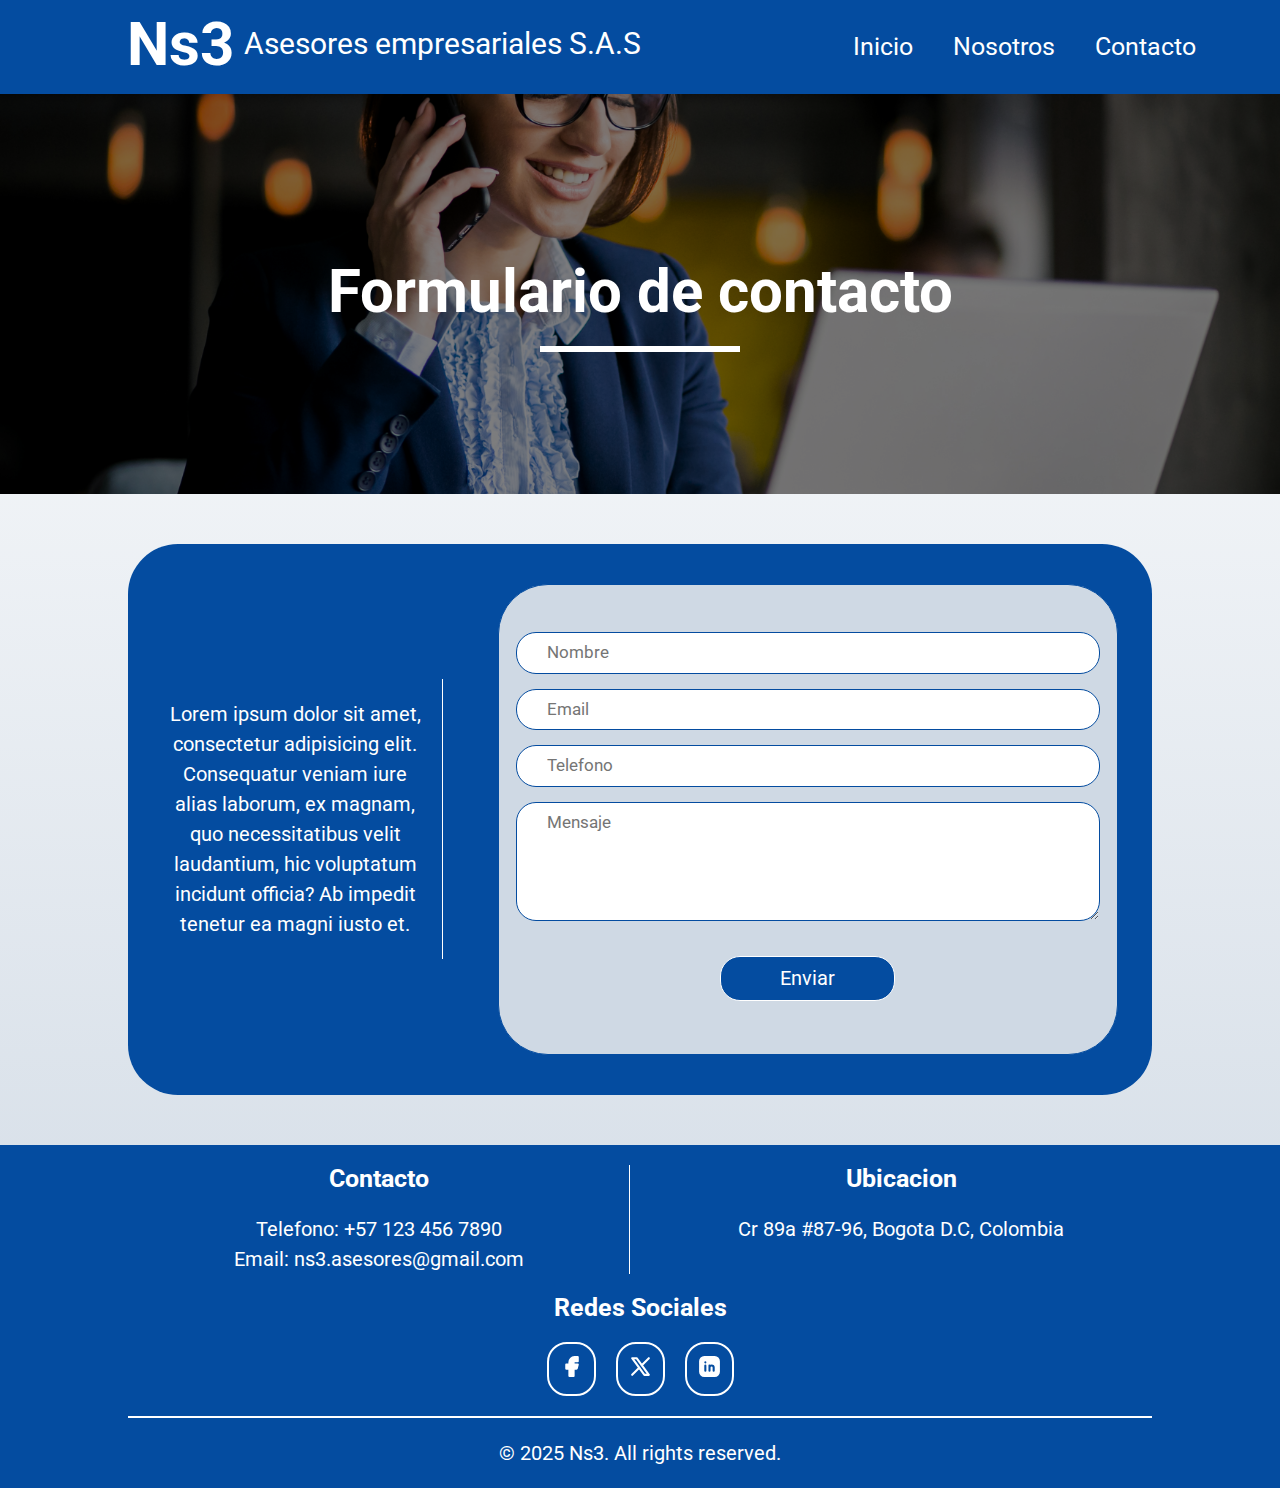
<file: views/contact.html>
<!DOCTYPE html>
<html lang="en">
<head>
    <meta charset="UTF-8">
    <meta name="viewport" content="width=device-width, initial-scale=1.0">
    <title>Ns3</title>
    <link rel="preload" href="../style/normalize.css" as="style">
    <link rel="stylesheet" href="../style/normalize.css">
    <link rel="preload" href="../style/style.css" as="style">
    <link rel="stylesheet" href="../style/style.css">
    <link rel="preconnect" href="https://fonts.googleapis.com">
    <link rel="preconnect" href="https://fonts.gstatic.com" crossorigin>
    <link href="https://fonts.googleapis.com/css2?family=Krub:wght@400;700&family=Roboto:ital,wght@0,100..900;1,100..900&display=swap" rel="stylesheet">
</head>
<body>
    <header>
        <div class="titulo">
            <a href="index.html">Ns3 <span>Asesores empresariales S.A.S</span></a>
        </div>

        <nav class="navegacion-items">
                <a href="index.html">Inicio</a>
                <a href="about.html">Nosotros</a>
                <a href="contact.html">Contacto</a>
        </nav>
    </header>

    <section class="banner--contact banner">
        <div class="banner-contenido">
            <h1 class="banner-contenido__title">Formulario de contacto</h1>
            <span class="linea"></span>
        </div>
    </section>

    <main class="contenedor">
        <div class="bg-form__fuera">
            <div class="descripcion_form">
                <p>
                    Lorem ipsum dolor sit amet, consectetur adipisicing elit. Consequatur veniam iure alias laborum, ex magnam, quo necessitatibus velit laudantium, hic voluptatum incidunt officia? Ab impedit tenetur ea magni iusto et.
                </p>
            </div>
            <form>
                <div class="bg-form__dentro">
                    <fieldset class="form">
                        <div class="form-inputs">
                            <input type="text" id="nombre" name="nombre" required placeholder="Nombre" maxlength="50">

                            <input type="email" id="email" name="email" required placeholder="Email" maxlength="50">

                            <input type="tel" id="telefono" name="telefono" required placeholder="Telefono" maxlength="50">

                            <textarea id="mensaje" name="mensaje" rows="5" required placeholder="Mensaje"></textarea>

                            <button type="submit">Enviar</button>
                        </div>
                    </fieldset>
                </div>
            </form>
            
        </div>
    </main>
    <footer>
        <div class="contacto">
            <div class="contacto-datos">
                <h3>Contacto</h3>
                <p>Telefono: +57 123 456 7890</p>
                <p>Email: ns3.asesores@gmail.com</p>
            </div>

            <div class="contacto-datos__redes-contenedor">
                <h3 class="contacto-datos__redes-title">Redes Sociales</h3>
                <div class="contacto-datos__redes">
                    <a href="#"><svg xmlns="http://www.w3.org/2000/svg" width="25" height="25" viewBox="0 0 24 24" fill="currentColor" class="icon icon-tabler icons-tabler-filled icon-tabler-brand-facebook"><path stroke="none" d="M0 0h24v24H0z" fill="none"/><path d="M18 2a1 1 0 0 1 .993 .883l.007 .117v4a1 1 0 0 1 -.883 .993l-.117 .007h-3v1h3a1 1 0 0 1 .991 1.131l-.02 .112l-1 4a1 1 0 0 1 -.858 .75l-.113 .007h-2v6a1 1 0 0 1 -.883 .993l-.117 .007h-4a1 1 0 0 1 -.993 -.883l-.007 -.117v-6h-2a1 1 0 0 1 -.993 -.883l-.007 -.117v-4a1 1 0 0 1 .883 -.993l.117 -.007h2v-1a6 6 0 0 1 5.775 -5.996l.225 -.004h3z" /></svg></a>
                    <a href="#"><svg xmlns="http://www.w3.org/2000/svg" width="25" height="25" viewBox="0 0 24 24" fill="none" stroke="currentColor" stroke-width="2" stroke-linecap="round" stroke-linejoin="round" class="icon icon-tabler icons-tabler-outline icon-tabler-brand-x"><path stroke="none" d="M0 0h24v24H0z" fill="none"/><path d="M4 4l11.733 16h4.267l-11.733 -16z" /><path d="M4 20l6.768 -6.768m2.46 -2.46l6.772 -6.772" /></svg></a>
                    <a href="#"><svg xmlns="http://www.w3.org/2000/svg" width="25" height="25" viewBox="0 0 24 24" fill="currentColor" class="icon icon-tabler icons-tabler-filled icon-tabler-brand-linkedin"><path stroke="none" d="M0 0h24v24H0z" fill="none"/><path d="M17 2a5 5 0 0 1 5 5v10a5 5 0 0 1 -5 5h-10a5 5 0 0 1 -5 -5v-10a5 5 0 0 1 5 -5zm-9 8a1 1 0 0 0 -1 1v5a1 1 0 0 0 2 0v-5a1 1 0 0 0 -1 -1m6 0a3 3 0 0 0 -1.168 .236l-.125 .057a1 1 0 0 0 -1.707 .707v5a1 1 0 0 0 2 0v-3a1 1 0 0 1 2 0v3a1 1 0 0 0 2 0v-3a3 3 0 0 0 -3 -3m-6 -3a1 1 0 0 0 -.993 .883l-.007 .127a1 1 0 0 0 1.993 .117l.007 -.127a1 1 0 0 0 -1 -1" /></svg></a>
                </div>
            </div>

            <div class="contacto-ubicacion">
                <h3>Ubicacion</h3>
                <p>Cr 89a #87-96, Bogota D.C, Colombia</p>
            </div>
        </div>
        <div class="contacto-derechos">
            <p>&copy; 2025 Ns3. All rights reserved.</p>
        </div>
    </footer>
</body>
</html>
</file>
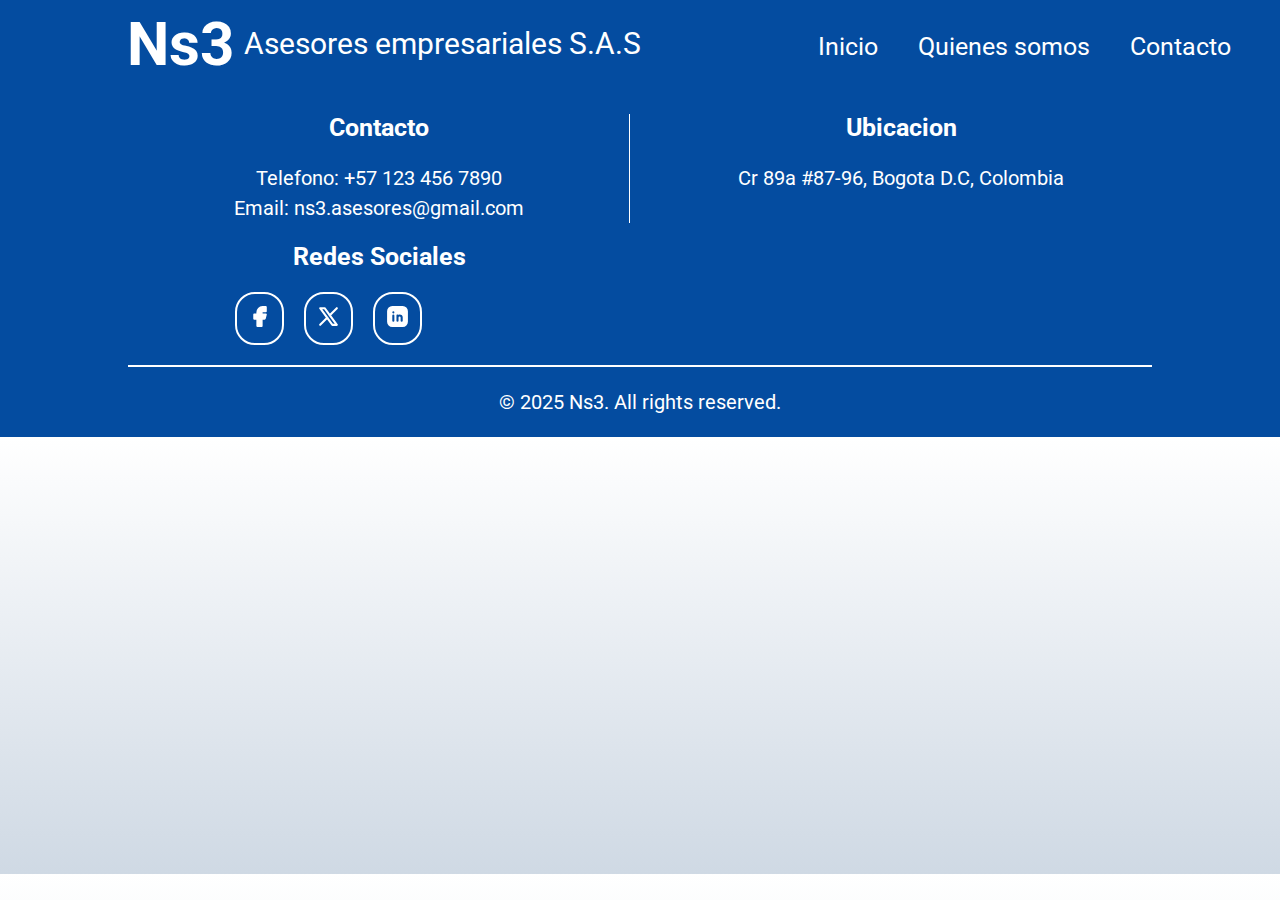
<file: views/service.html>
<!DOCTYPE html>
<html lang="en">
<head>
    <meta charset="UTF-8">
    <meta name="viewport" content="width=device-width, initial-scale=1.0">
    <title>Ns3</title>
    <link rel="preload" href="../style/normalize.css" as="style">
    <link rel="stylesheet" href="../style/normalize.css">
    <link rel="preload" href="../style/style.css" as="style">
    <link rel="stylesheet" href="../style/style.css">
    <link rel="preconnect" href="https://fonts.googleapis.com">
    <link rel="preconnect" href="https://fonts.gstatic.com" crossorigin>
    <link href="https://fonts.googleapis.com/css2?family=Krub:wght@400;700&family=Roboto:ital,wght@0,100..900;1,100..900&display=swap" rel="stylesheet">
</head>
<body>
    <header>
        <div class="titulo">
            <a href="index.html">Ns3 <span>Asesores empresariales S.A.S</span></a>
        </div>

        <nav class="navegacion-items">
                <a href="index.html">Inicio</a>
                <a href="about.html">Quienes somos</a>
                <a href="contact.html">Contacto</a>
        </nav>
    </header>
    <footer>
        <div class="contacto">
            <div class="contacto-datos">
                <h3>Contacto</h3>
                <p>Telefono: +57 123 456 7890</p>
                <p>Email: ns3.asesores@gmail.com</p>
            </div>

            <div>
                <h3 class="contacto-datos__redes-title">Redes Sociales</h3>
                <div class="contacto-datos__redes">
                    <a href="#"><svg xmlns="http://www.w3.org/2000/svg" width="25" height="25" viewBox="0 0 24 24" fill="currentColor" class="icon icon-tabler icons-tabler-filled icon-tabler-brand-facebook"><path stroke="none" d="M0 0h24v24H0z" fill="none"/><path d="M18 2a1 1 0 0 1 .993 .883l.007 .117v4a1 1 0 0 1 -.883 .993l-.117 .007h-3v1h3a1 1 0 0 1 .991 1.131l-.02 .112l-1 4a1 1 0 0 1 -.858 .75l-.113 .007h-2v6a1 1 0 0 1 -.883 .993l-.117 .007h-4a1 1 0 0 1 -.993 -.883l-.007 -.117v-6h-2a1 1 0 0 1 -.993 -.883l-.007 -.117v-4a1 1 0 0 1 .883 -.993l.117 -.007h2v-1a6 6 0 0 1 5.775 -5.996l.225 -.004h3z" /></svg></a>
                    <a href="#"><svg xmlns="http://www.w3.org/2000/svg" width="25" height="25" viewBox="0 0 24 24" fill="none" stroke="currentColor" stroke-width="2" stroke-linecap="round" stroke-linejoin="round" class="icon icon-tabler icons-tabler-outline icon-tabler-brand-x"><path stroke="none" d="M0 0h24v24H0z" fill="none"/><path d="M4 4l11.733 16h4.267l-11.733 -16z" /><path d="M4 20l6.768 -6.768m2.46 -2.46l6.772 -6.772" /></svg></a>
                    <a href="#"><svg xmlns="http://www.w3.org/2000/svg" width="25" height="25" viewBox="0 0 24 24" fill="currentColor" class="icon icon-tabler icons-tabler-filled icon-tabler-brand-linkedin"><path stroke="none" d="M0 0h24v24H0z" fill="none"/><path d="M17 2a5 5 0 0 1 5 5v10a5 5 0 0 1 -5 5h-10a5 5 0 0 1 -5 -5v-10a5 5 0 0 1 5 -5zm-9 8a1 1 0 0 0 -1 1v5a1 1 0 0 0 2 0v-5a1 1 0 0 0 -1 -1m6 0a3 3 0 0 0 -1.168 .236l-.125 .057a1 1 0 0 0 -1.707 .707v5a1 1 0 0 0 2 0v-3a1 1 0 0 1 2 0v3a1 1 0 0 0 2 0v-3a3 3 0 0 0 -3 -3m-6 -3a1 1 0 0 0 -.993 .883l-.007 .127a1 1 0 0 0 1.993 .117l.007 -.127a1 1 0 0 0 -1 -1" /></svg></a>
                </div>
            </div>

            <div class="contacto-ubicacion">
                <h3>Ubicacion</h3>
                <p>Cr 89a #87-96, Bogota D.C, Colombia</p>
            </div>
        </div>
        <div class="contacto-derechos">
            <p>&copy; 2025 Ns3. All rights reserved.</p>
        </div>
    </footer>
</body>
</html>
</file>
<file: style/style.css>
:root{
    --blanco: #ffffff;
    --negro: #000000;
    --grisClaro: #cfd9e4;
    --gris: #898989;
    --primario: #044ca0;
    --secundario: #006ab4;
}

html {
  box-sizing: border-box;
  font-size: 62.5%;
}
*, *:before, *:after {
  box-sizing: inherit;
} 

body{
    font-family: "Roboto", sans-serif;
    background-image: linear-gradient(to top, var(--grisClaro), var(--blanco));
}

h1{
    font-size: 3.5rem;
}

h2{
    font-size: 3rem;
}

h3{
    font-size: 2.5rem;
}

h1, h2, h3{
    text-align: center;
    margin: 0;
}

p{
    font-size: 2rem;
    text-align: center;
    line-height: 3rem;
    margin: 0;
}

a{
    text-decoration: none;
}

.contenedor{
    width: 80%;
    margin: 5rem auto;
}

/*Header*/

header{
    display: flex;
    justify-content: center;
    align-items: center;
    height: auto;
    background-color: var(--primario);
    padding: 1rem 0;
}

@media (max-width: 769px){
    header{
        flex-direction: column;
    }
}

.titulo{
    width: 60%;
    display: flex;
    justify-content: center;
}

@media (max-width: 1000px){
    .titulo{
        width: 30%;
    }
    .titulo span{
        display: none;
    }
}

.titulo:hover{
    cursor: pointer;
}

.titulo a{
    font-size: 6rem;
    color: var(--blanco);
    padding-bottom: .5rem;
    display: flex;
    align-items: center;
    font-weight: bold;
}

.titulo span{
    font-size: 3rem;
    margin-left: 1rem;
    font-weight: normal;
}

.navegacion-items{
    display: flex;
    flex-direction: row;
    justify-content: center;
    gap: 2rem;
    width: 40%;
}

@media (max-width: 769px){
   .navegacion-items{
    align-items: center;

   }
}

@media (max-width: 361px){
    .navegacion-items{
        gap: .5rem;
    }
}


.navegacion-items a{
    font-size: 2.5rem;
    color: var(--blanco);
    padding: 1rem;
}

.navegacion-items a:hover{
    background-color: var(--blanco);
    color: var(--primario);
    border-radius: 2rem;
}    

/*Slider pesos*/

.slider-ticker{
    background: var(--primario);
    display: flex;
    flex-direction: column;
    justify-content: center;
    padding-bottom: 1rem;
}

.slider-ticker a{
    color: var(--blanco);
    text-align: center;
    font-size: 1rem;
}

/* Contenedor principal */
.ticker {
  width: 100%;
  overflow: hidden;
  padding-bottom: 0.8rem;
}

.ticker a{
    text-align: center;
    color: var(--blanco);
}

/* Línea que se mueve */
.ticker__track {
  display: flex;
  width: max-content;
  animation: scroll 70s linear infinite;
  gap: 2rem;
  padding-left: 100%;
}

/* Bloque con los items */
.ticker__move {
  display: flex;
  gap: 2rem;
  white-space: nowrap;
}

/* Cada moneda */
.ticker__move span {
  display: inline-block;
  font-size: 1.8rem;
  font-weight: 600;
  color: var(--primario);
  background-color: var(--blanco);
  padding: 0.6rem 1rem;
  border-radius: 6px;
}

/* Animación continua */
@keyframes scroll {
  from {
    transform: translateX(0);
  }
  to {
    transform: translateX(-100%);
  }
}

/*Banner*/

/*Banner del home*/
.banner--home{
    background-image: url(../img/banner.jpg);
    height: 600px;
}

@media (max-width: 430px){
    .banner--home{
        height: 500px;
    }
}

/*Banner del quienes somos*/
.banner--about{
    background-image: url(../img/banner\ home.jpg);
    height: 400px;
}

/*Banner del contacto*/

.banner--contact{
    background-image: url(../img/contacto.jpg);
    height: 400px;
}

.linea{
    width: 20rem;
    height: 6px;
    background-color: var(--blanco);
    margin-top: 2rem;
}

.banner{
    background-size: cover;
    background-repeat: no-repeat;
    background-position: center;
}

.banner-contenido{
    height: 100%;
    display: flex;
    flex-direction: column;
    justify-content: center;
    align-items: center;
    color: var(--blanco);
    background-color: rgba(0, 0, 0, 0.5);
}

.banner-contenido__logo-img{
    min-width: 25%;
    width: 25rem;
    border-radius: 5%;
}

.banner h1{
    font-weight: bold;
    margin-top: 2rem;
}

.banner a{
    font-size: 2.5rem;
    background-color: var(--primario);
    color: var(--blanco);
    border-radius: 2rem;
    padding: 1rem 2rem;
    margin: 4rem;
}

.banner a:hover{
    background-color: var(--blanco);
    color: var(--primario);
}


.banner h3{
    font-weight: normal;
    margin: 1rem;
}

@media (max-width: 430px){
    .banner-info{
        display: none;
    }
}

/*Servicios*/

.service-title{
    margin: 4rem;
}

.servicios{
    display: grid;
    grid-template-columns: repeat(auto-fit, minmax(320px, auto));
    gap: 4rem;
    justify-content: center;
}

.service{
    padding: 1rem;
    display: flex;
    flex-direction: column;
    align-items: center;
    background-color: var(--grisClaro);
    box-shadow: 0 6px 18px rgba(0,0,0,0.08);
    border-radius: 5rem;
    transition: .3s ease;
    margin: 0 auto;
}

.service:hover{
    transform: translateY(-5px);
    box-shadow: 0 10px 25px rgba(0,0,0,0.12);
}

.service h3{
    color: var(--negro);
    height: 8%;
}

.service svg{
    margin: 2rem 0;
}

.service p{
    color: var(--negro);
    margin-top: 2rem;
    line-height: 3.5rem;
}

.service-button{
    display: flex;
    justify-content: center;
}

.service-button a{
    font-size: 2.5rem;
    background-color: var(--primario);
    color: var(--blanco);
    border-radius: 2rem;
    padding: 1rem 2rem;
    margin-top: 5rem;
    border: var(--primario) 1px solid;
}

.service-button a:hover{
    background-color: var(--blanco);
    color: var(--primario);
}



/*Clientes*/

.client-title{
    font-size: 3rem;
    margin: 4rem;
}

.clientes-list{
    display: flex;
    flex-direction: row;
    justify-content: space-around;
    align-items: center;
    width: 80%;
    margin: 0 auto;
    margin-bottom: 4rem;
}

.client{
    width: 15rem;
    height: 15rem;
    border: #000000 1px solid;
    padding: 1rem;
    text-align: center;
    display: flex;
    justify-content: center;
    align-items: center;
}

/*Footer*/

footer{
    background-color: var(--primario);
    color: var(--blanco);
    text-align: center;
    font-size: 1.6rem;
    display: flex;
    flex-direction: column;
    justify-content: center;
    align-items: center;
}

.contacto{
    display: grid;
    grid-template-columns: repeat(2, 1fr);
    border-bottom: var(--blanco) 2px solid;
    width: 80%;
    gap: 2rem;
    margin-top: 2rem;
    padding-bottom: 2rem;
}

.contacto-datos{
    display: flex;
    flex-direction: column;
    border-right: 1px solid var(--blanco);
}

.contacto-datos h3{
    margin-bottom: 2rem;
}

.contacto-datos p{
    margin: 0rem;
}

.contacto-datos__redes-contenedor{
    display: flex;
    flex-direction: column;
    align-items: center;
    grid-column: 1/3;
}

.contacto-datos__redes{
    display: flex;
    flex-direction: row;
    justify-content: center;
    gap: 2rem;
    align-items: center;
    width: 80%;
    
}

.contacto-datos__redes-title{
    margin-bottom: 2rem;
}

.contacto-datos__redes a{
    border: var(--blanco) 2px solid;
    border-radius: 2rem;
    padding: 1rem;
    color: var(--blanco);
}

.contacto-datos__redes a:hover{
    background-color: var(--blanco);
    color:  var(--primario);
    border-radius: 2rem;
}

.contacto-ubicacion{
    display: flex;
    flex-direction: column;
    grid-column: 2/3;
    grid-row: 1/2;
}

.contacto-ubicacion h3{
    margin-bottom: 2rem;
}

.contacto-ubicacion p{
    margin: 0rem;
}

.contacto-derechos{
    margin: 2rem 0;
}

.contacto-derechos p{
    margin: 0rem;
}

@media (max-width:769px){
    .contacto-datos{
        grid-column: 1/-1;
        border-bottom: 1px solid var(--blanco);
        padding-bottom: 2rem;
        border-right: none;
    }

    .contacto-ubicacion{
        grid-column: 1/-1;
        grid-row: 1/2;
        border-bottom: 1px solid var(--blanco);
        padding-bottom: 2rem;
    }

    .contacto-datos__redes-contenedor{
        grid-column: 1/-1;
    }
}

/*------Estilos view "Quienes somos------"*/

/*Banner*/

.banner-contenido__title{
    font-size: 6rem;
    font-weight: bold;
}

.about{
    display: flex;
    flex-direction: row;
    justify-content: center;
    align-items: center;
    margin: 2rem 0;
    gap: 2rem;
}

.about-image{
    width: 50%;
    text-align: center;
}

.about-image img{
    max-width: 50rem;
    width: 80%;
    border-radius: 50%;
}

.about-content{
    width: 50%;
}

.about-content p{
    margin-top: 2rem;
    text-align: justify;
    line-height: 3rem;
}

@media (max-width:1000px){
    .about{
        flex-direction: column;
    }

    .about-image{
        width: 100%;
    }

    .about-content{
        width: 100%;
    }
}

/*Mision y vision*/

.mv{
    display: flex;
    flex-direction: row;
    justify-content: space-around;
    align-items: center;
    margin: 2rem 0;
}

.mv-mision,
.mv-vision{
    width: 40%;
    padding: 1rem;
    background-color: var(--grisClaro);
    border-radius: 5rem;
    box-shadow: 0 6px 18px rgba(0,0,0,0.08);
    transition: .3s ease;
}

.mv-mision h2,
.mv-vision h2{
    margin-bottom: 1rem;
}

.mv-mision:hover,
.mv-vision:hover{
    transform: translateY(-5px);
    box-shadow: 0 10px 25px rgba(0,0,0,0.12);
}

@media (max-width:769px){
    .mv{
        flex-direction: column;
        gap: 4rem;
    }

    .mv-mision,.mv-vision{
        width: 100%;
    }
}

/*Valores*/

/* ===== SLIDER ===== */

.valores-slider {
    width: 100%;
    overflow: hidden; 
    padding: 1rem 0;
    margin-bottom: 2rem;
}

.valores-track {
    display: flex;
    gap: 2rem;
    width: max-content;
    animation: scroll-valores 25s linear infinite;
}

@keyframes scroll-valores {
    0% { transform: translateX(0); }
    100% { transform: translateX(-50%); }
}

/* ===== TUS ESTILOS DE VALORES (optimizados) ===== */

.valores-box {
    flex: 0 0 220px;   /* ancho fijo ideal para slider */
    max-width: 220px;

    display: flex;
    flex-direction: column;
    justify-content: center;
    align-items: center;

    border: var(--primario) 2px solid;
    padding: 2rem 1rem;
    gap: 1.5rem;
    text-align: center;
    border-radius: 10px;
    background: white;
}

.valores-title {
    margin: 2rem 0;
    text-align: center;
}

/*Contacto*/

.form{
    font-size: 2rem;
    border: none;
}

.bg-form__fuera{
    display: flex;
    align-items: center;
    justify-content: center;
    background-color: var(--primario);
    gap: 2rem;
    border-radius: 5rem;
    padding: 2rem 0;
}

form{
    width: 70%;
}

.bg-form__dentro{
    background-color: var(--grisClaro);
    width:90%;
    margin: 2rem auto;
    padding-top: 2rem;
    border-radius: 5rem;
    border: var(--primario) 1px solid;
}

.forml-mensaje{
    font-size: 2.5rem;
    margin: 0 auto;
    text-align: center;
    color: var(--negro);
    line-height: 3.5rem;
    width: 80%;
    
}

.form-inputs{
    display: flex;
    flex-direction: column;
    gap: 1.5rem;
    margin: 2rem auto;
    
}

.form-inputs input:focus, .form-inputs textarea:focus{
    outline: none;
}

.form-inputs input,
.form-inputs textarea{
    padding: 1rem;
    font-size: 1.7rem;
    border: var(--primario) 1px solid;
    border-radius: 2rem;
    padding-left: 3rem;
}

.form-inputs button{
    width: 30%;
    margin: 2rem auto;
    padding: 1rem;
    font-size: 2rem;
    background-color: var(--primario);
    color: var(--blanco);
    border: var(--blanco) 1px solid;
    border-radius: 2rem;
    cursor: pointer;
}

.form-inputs button:hover{
    background-color: var(--blanco);
    color: var(--primario);
    border: var(--primario) 1px solid;
}

.descripcion_form{
    color: var(--blanco);
    width: 30%;
    height: 100%;
    margin-left: 2rem;
}

.descripcion_form p{
    border-right: 1px solid var(--blanco);
    padding: 2rem 2rem;
}

@media (max-width:1000px){
    .bg-form__fuera{
        flex-direction: column;
    }

    .descripcion_form{
        width: 80%;
    }

    .descripcion_form p{
        border-right: none;
        border-bottom: 1px solid var(--blanco);
    }

    form{
        width: 80%;
    }
}

@media (max-width:769px){
    form{
        width: 100%;
    }
}
</file>
